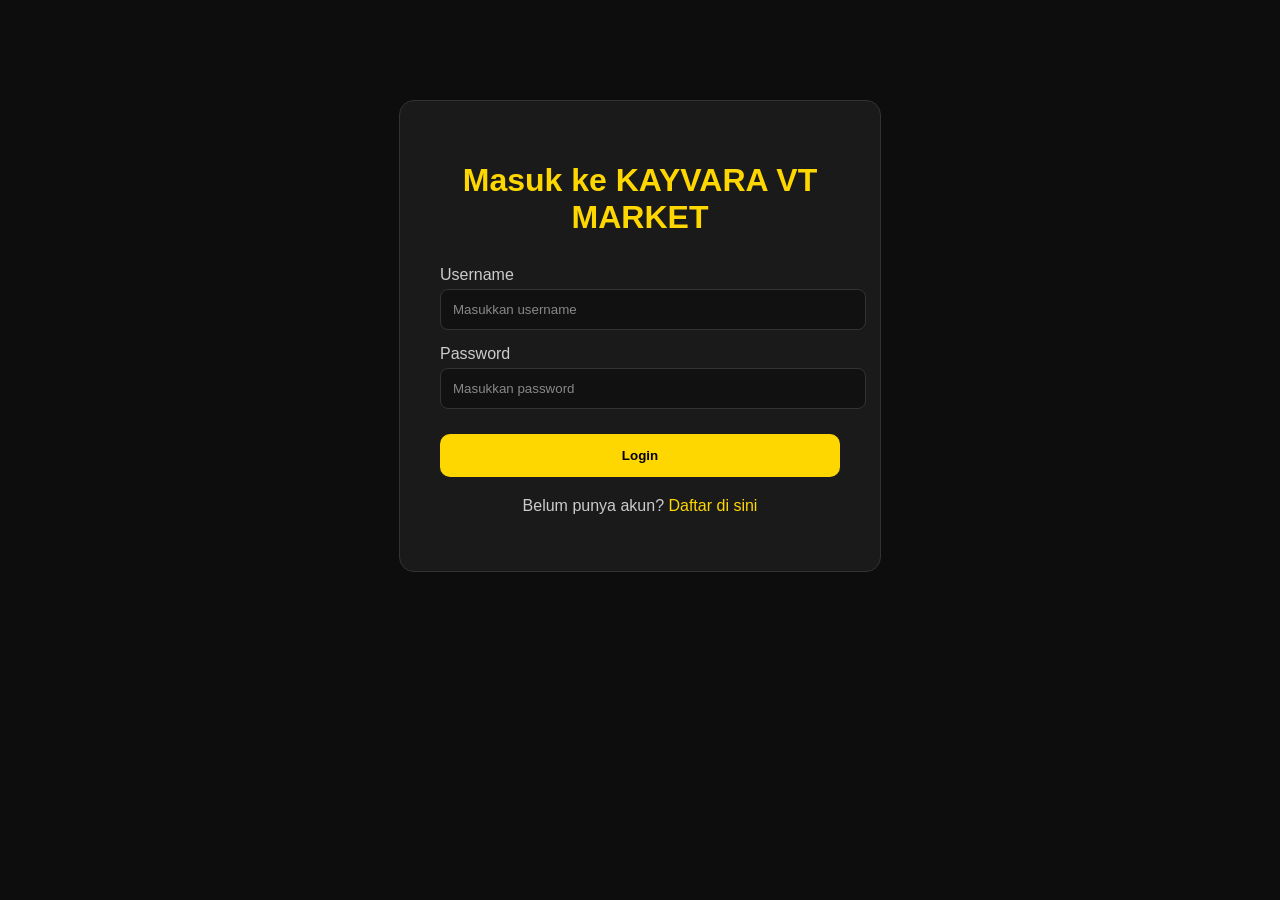
<file: admin.html>
<!DOCTYPE html>
<html lang="id">
<head>
<meta charset="UTF-8">
<meta name="viewport" content="width=device-width, initial-scale=1.0">
<title>KAYVARA VT MARKET - Admin</title>
<link rel="stylesheet" href="style.css">
</head>
<body>
<header>
<div class="logo">KAYVARA VT MARKET - Admin Panel</div>
<nav>
    <a href="#" onclick="logoutUser()">Logout</a>
</nav>
</header>

<section class="hero">
<h1>Dashboard Admin / Master</h1>
<p>Selamat datang <span id="displayAdminUsername"></span></p>

<table border="1" style="width:100%;margin-top:20px;">
    <thead>
        <tr>
            <th>User ID</th>
            <th>Username</th>
            <th>Role</th>
            <th>Email</th>
            <th>No HP</th>
            <th>Saldo</th>
            <th>Referral</th>
        </tr>
    </thead>
    <tbody id="userTableBody">
    </tbody>
</table>
</section>

<script src="script.js"></script>
<script>
checkLoginAdmin();
</script>
</body>
</html>
</file>
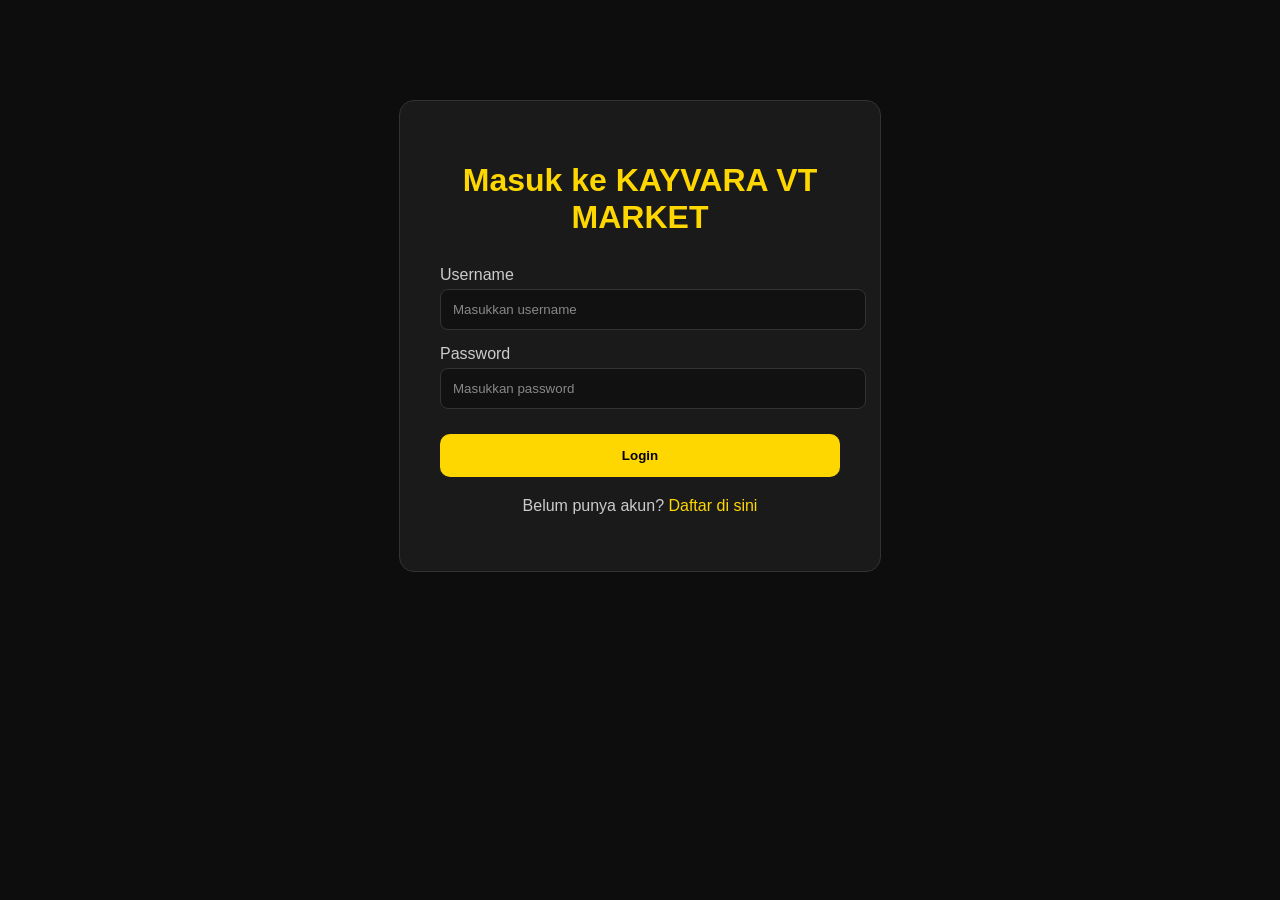
<file: login.html>
<!DOCTYPE html>
<html lang="id">
<head>
<meta charset="UTF-8">
<meta name="viewport" content="width=device-width, initial-scale=1.0">
<title>Login - KAYVARA VT MARKET</title>
<link rel="stylesheet" href="style.css">
</head>
<body>
<div class="auth-container">
    <h1>Masuk ke KAYVARA VT MARKET</h1>
    <form id="loginForm">
        <label for="username">Username</label>
        <input type="text" id="loginUsername" placeholder="Masukkan username" required>
        <label for="password">Password</label>
        <input type="password" id="loginPassword" placeholder="Masukkan password" required>
        <button type="submit" class="btn-primary">Login</button>
    </form>
    <p>Belum punya akun? <a href="register.html">Daftar di sini</a></p>
</div>
<script src="script.js"></script>
<script>
document.getElementById('loginForm').addEventListener('submit', loginUser);
</script>
</body>
</html>
</file>
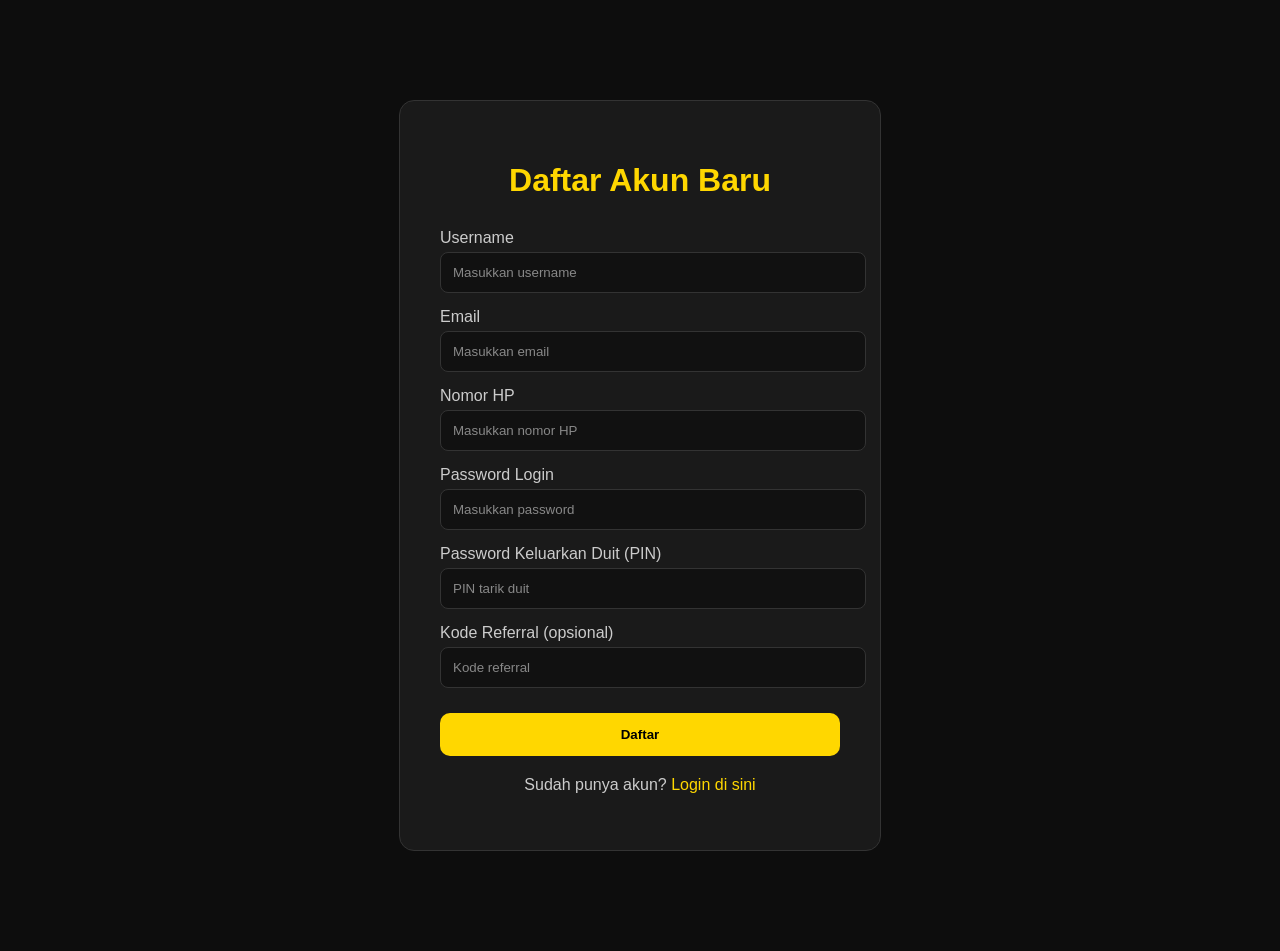
<file: register.html>
<!DOCTYPE html>
<html lang="id">
<head>
<meta charset="UTF-8">
<meta name="viewport" content="width=device-width, initial-scale=1.0">
<title>Register - KAYVARA VT MARKET</title>
<link rel="stylesheet" href="style.css">
</head>
<body>
<div class="auth-container">
    <h1>Daftar Akun Baru</h1>
    <form id="registerForm">
        <label>Username</label>
        <input type="text" id="regUsername" placeholder="Masukkan username" required>
        <label>Email</label>
        <input type="email" id="regEmail" placeholder="Masukkan email" required>
        <label>Nomor HP</label>
        <input type="text" id="regHP" placeholder="Masukkan nomor HP" required>
        <label>Password Login</label>
        <input type="password" id="regPassword" placeholder="Masukkan password" required>
        <label>Password Keluarkan Duit (PIN)</label>
        <input type="password" id="regPin" placeholder="PIN tarik duit" required>
        <label>Kode Referral (opsional)</label>
        <input type="text" id="regReferral" placeholder="Kode referral">
        <button type="submit" class="btn-primary">Daftar</button>
    </form>
    <p>Sudah punya akun? <a href="login.html">Login di sini</a></p>
</div>
<script src="script.js"></script>
<script>
document.getElementById('registerForm').addEventListener('submit', registerMember);
</script>
</body>
</html>
</file>
<file: style.css>
body{margin:0;font-family:Arial,sans-serif;background:#0d0d0d;color:white;}
header{display:flex;justify-content:space-between;align-items:center;padding:20px 50px;background:#111;border-bottom:1px solid #333;}
.logo{color:gold;font-size:28px;font-weight:bold;}
nav a{color:white;text-decoration:none;margin-left:25px;transition:0.3s;cursor:pointer;}
nav a:hover{color:gold;}

.auth-container{max-width:400px;margin:100px auto;background:#1a1a1a;padding:40px;border-radius:15px;text-align:center;border:1px solid #333;}
.auth-container h1{color:gold;margin-bottom:30px;}
.auth-container label{display:block;text-align:left;margin-bottom:5px;color:#ccc;margin-top:15px;}
.auth-container input{width:100%;padding:12px;border-radius:8px;border:1px solid #333;background:#111;color:white;}
.auth-container input::placeholder{color:#888;}
.auth-container button{margin-top:25px;width:100%;padding:14px;border:none;border-radius:10px;background:gold;color:black;font-weight:bold;cursor:pointer;transition:0.3s;}
.auth-container button:hover{background:#fff;}
.auth-container p{margin-top:20px;color:#ccc;}
.auth-container p a{color:gold;text-decoration:none;}
.auth-container p a:hover{text-decoration:underline;}

.topup-btn{background:gold;color:black;border:none;padding:12px 20px;border-radius:10px;font-weight:bold;margin:5px;cursor:pointer;transition:0.3s;}
.topup-btn:hover{transform:scale(1.05);}
.member-info{background:#151515;padding:20px;border-radius:15px;margin-top:20px;}
.member-info p{margin:10px 0;}
</file>
